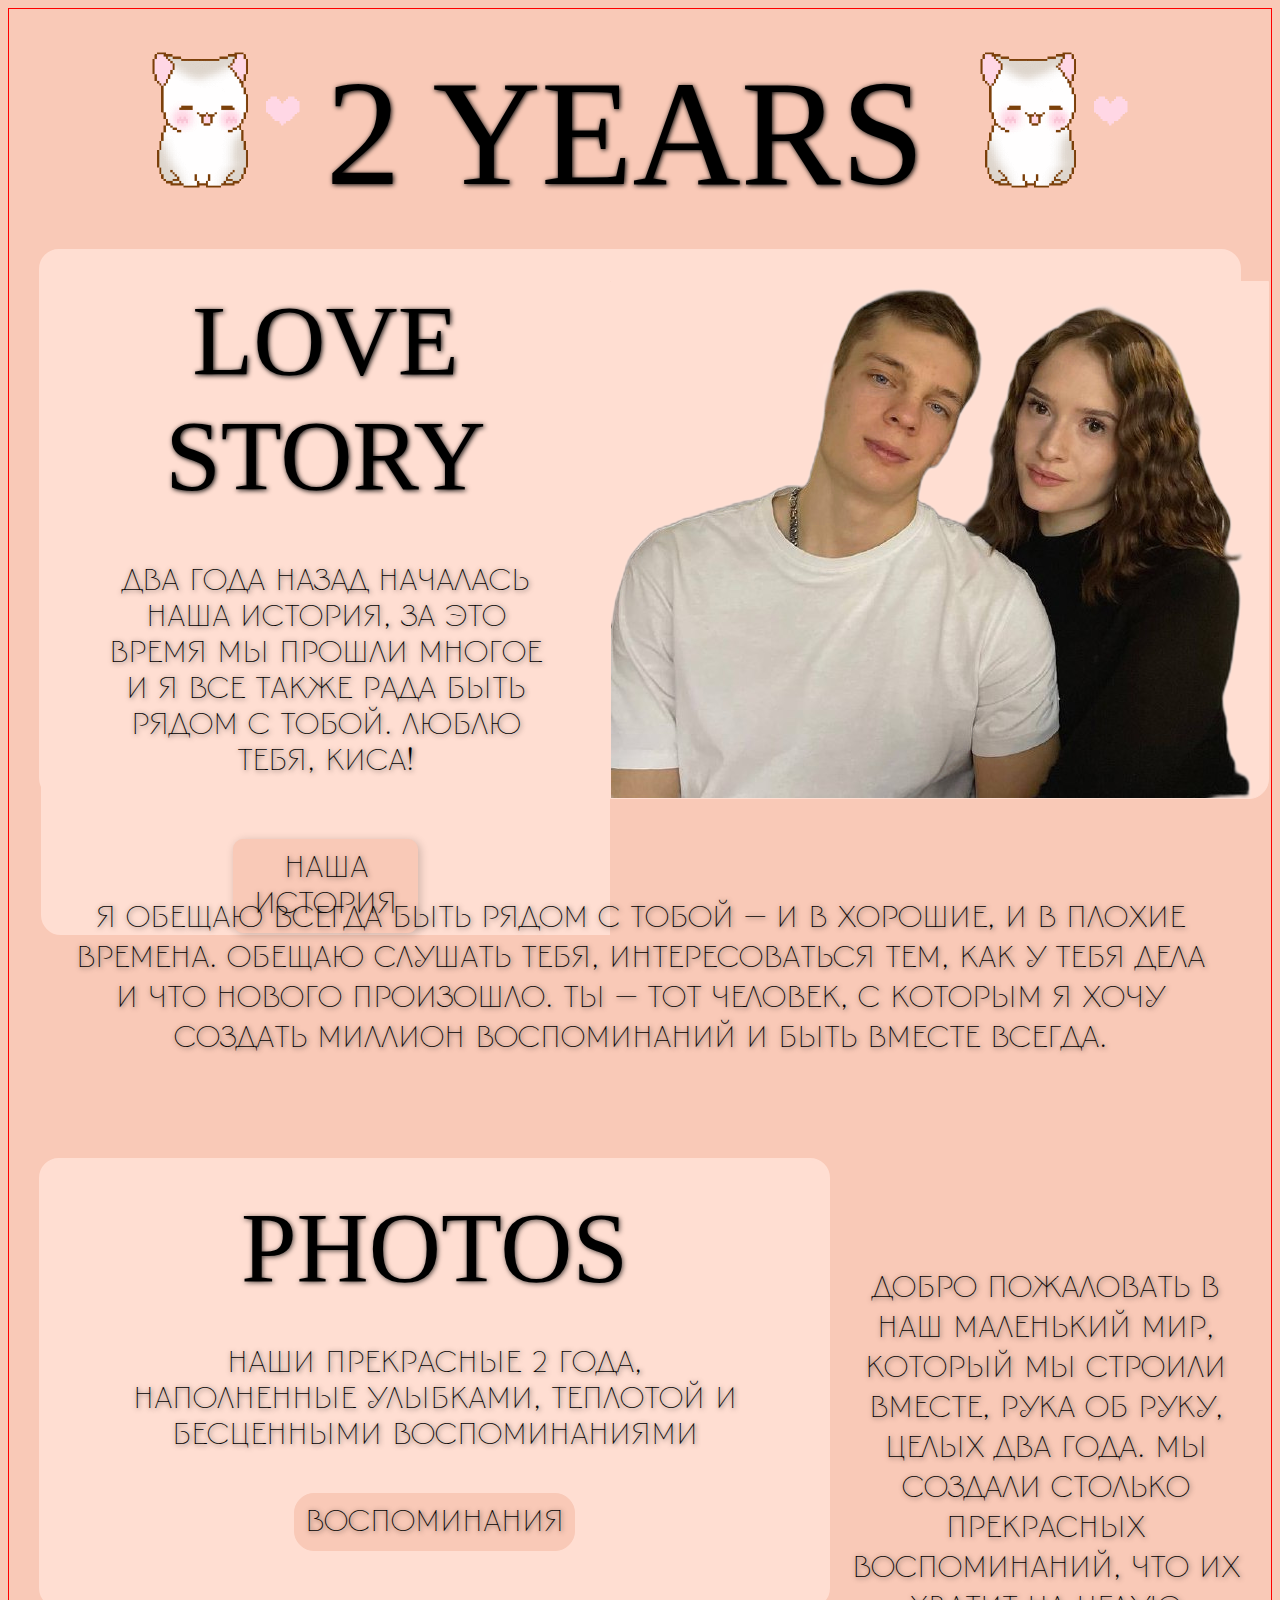
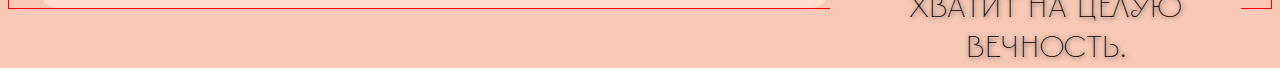
<file: index.html>
<!DOCTYPE html>
<html lang="en">
<head>
    <meta charset="UTF-8">
    <title>Document</title>
    <link rel="stylesheet" href="style.css">
</head>
<body>
    <div class="box">
        <div class="oglavlenie">
            <img src="photo/VeC.gif" width="200" height="200">
            <div>2 YEARS</div>
            <img class="twogif" src="photo/VeC.gif" width="200" height="200">
        </div>
        <div class="box2">
            <div class="kart1">
                <div class="text_kart1">
                    <div class="LS">LOVE STORY</div>
                    <div class="meet">Два года назад началась наша история, за это время мы прошли многое и я все также рада быть рядом с тобой. Люблю тебя, киса!</div>
                    <div class="story_kn">
                        <a href="story.html">Наша история</a>
                    </div>
                    
                </div>
                <div class="foto_kart1">
                    <img src="photo/osminog.png" alt="">
                </div>      
            </div>

        </div>
        <div class="box3">
            <div class="ti">
                Я обещаю всегда быть рядом с тобой — и в хорошие, и в плохие времена. Обещаю слушать тебя, интересоваться тем, как у тебя дела и что нового произошло. Ты — тот человек, с которым я хочу создать миллион воспоминаний и быть вместе всегда.
            </div>
        </div>
        <div class="box4">
            <div class="lef">
                <div class="zag4">PHOTOS</div>
                <div class="text4">Наши прекрасные 2 года, наполненные улыбками, теплотой и бесценными воспоминаниями</div>
                <a href="memorise.html" class="knopka4">ВОСПОМИНАНИЯ</a>
            </div>
            <div class="righ">
                <div class="text42">Добро пожаловать в наш маленький мир, который мы строили вместе, рука об руку, целых два года. Мы создали столько прекрасных воспоминаний, что их хватит на целую вечность.</div>
            </div>
        </div>

        


    </div>
    
</body>
</html>
</file>
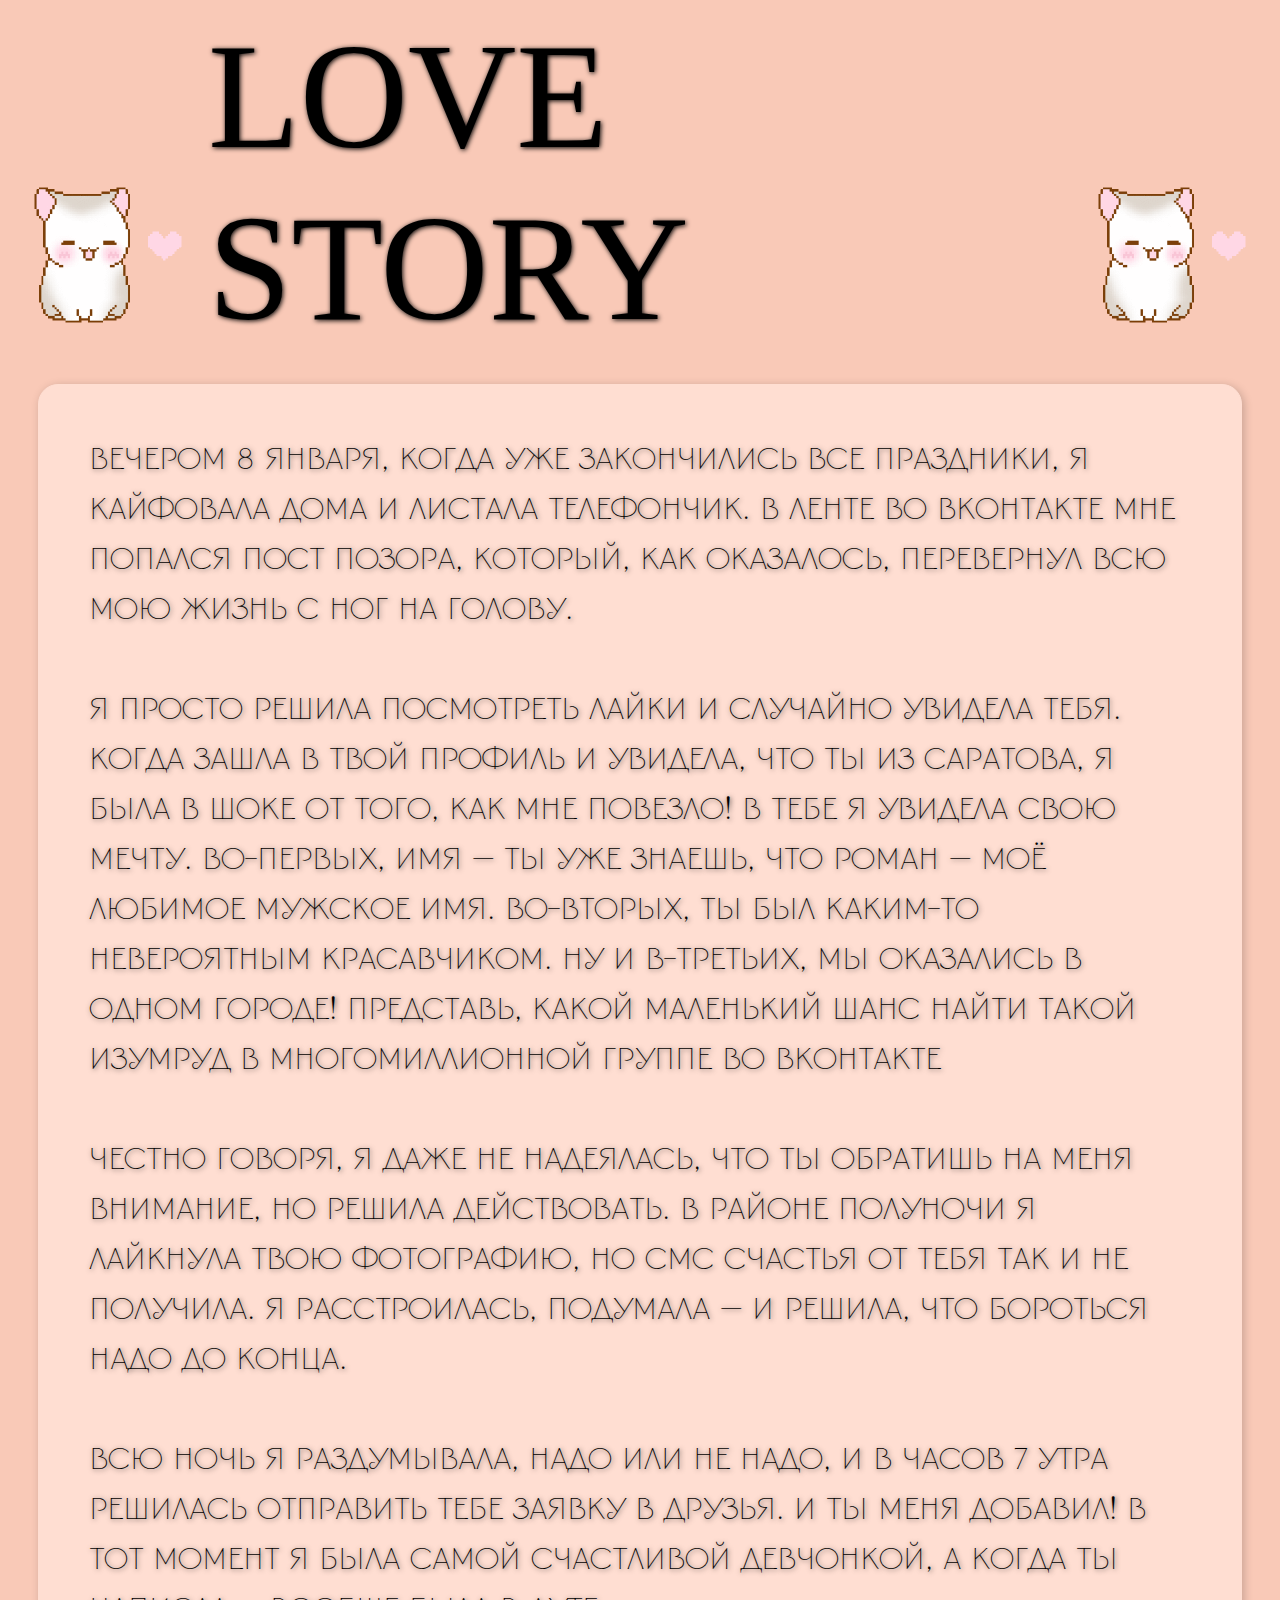
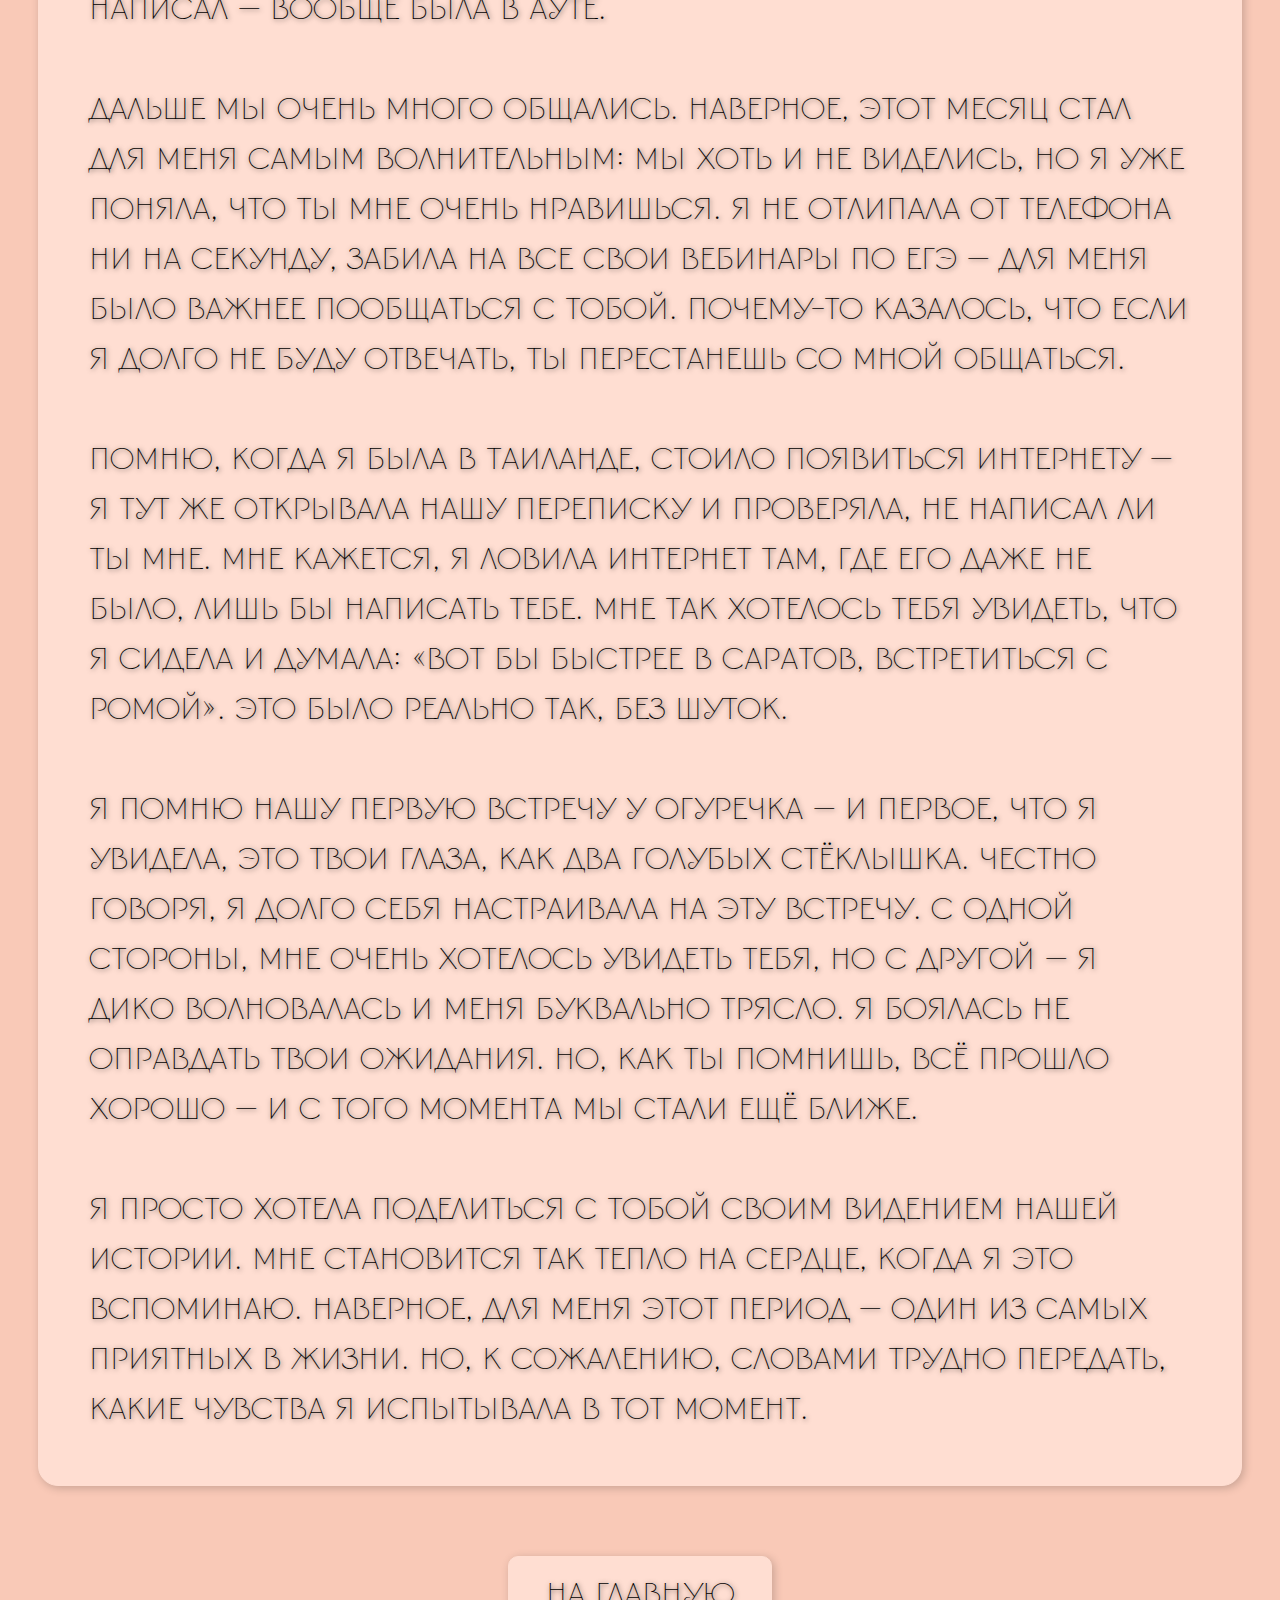
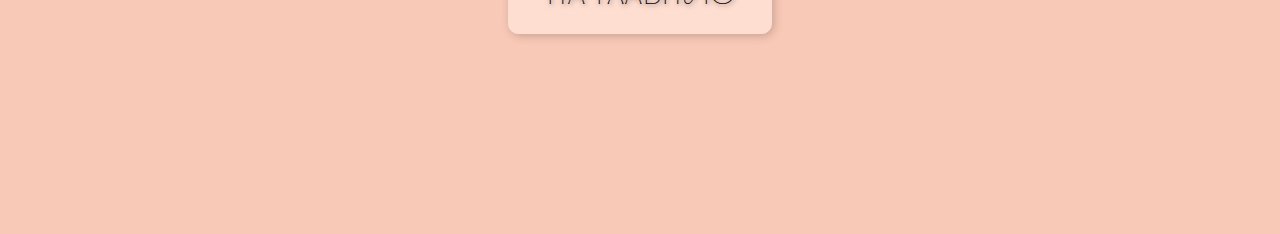
<file: story.html>
<!DOCTYPE html>
<html lang="en">
<head>
    <meta charset="UTF-8">
    <meta name="viewport" content="width=device-width, initial-scale=1.0">
    <title>Document</title>
    <link rel="stylesheet" href="style__two.css">
</head>
<body>
    <div class="box">
        <div class="bord">
            <div class="zag">
                <img src="photo/VeC.gif" width="200" height="200">
                <div>LOVE STORY</div>
                <img class="twogif" src="photo/VeC.gif" width="200" height="200">
            </div>
            <div class="text1">
                <div class="vecherom">Вечером 8 января, когда уже закончились все праздники, я кайфовала дома и листала телефончик. В ленте во ВКонтакте мне попался пост позора, который, как оказалось, перевернул всю мою жизнь с ног на голову.</div>
                <div class="isee">Я просто решила посмотреть лайки и случайно увидела тебя. Когда зашла в твой профиль и увидела, что ты из Саратова, я была в шоке от того, как мне повезло! В тебе я увидела свою мечту. Во-первых, имя — ты уже знаешь, что Роман — моё любимое мужское имя. Во-вторых, ты был каким-то невероятным красавчиком. Ну и в-третьих, мы оказались в одном городе! Представь, какой маленький шанс найти такой изумруд в многомиллионной группе во ВКонтакте</div>
                <div class="isee">Честно говоря, я даже не надеялась, что ты обратишь на меня внимание, но решила действовать. В районе полуночи я лайкнула твою фотографию, но смс счастья от тебя так и не получила. Я расстроилась, подумала — и решила, что бороться надо до конца.</div>
                <div class="isee">Всю ночь я раздумывала, надо или не надо, и в часов 7 утра решилась отправить тебе заявку в друзья. И ты меня добавил! В тот момент я была самой счастливой девчонкой, а когда ты написал — вообще была в ауте.</div>
                <div class="isee">Дальше мы очень много общались. Наверное, этот месяц стал для меня самым волнительным: мы хоть и не виделись, но я уже поняла, что ты мне очень нравишься. Я не отлипала от телефона ни на секунду, забила на все свои вебинары по ЕГЭ — для меня было важнее пообщаться с тобой. Почему-то казалось, что если я долго не буду отвечать, ты перестанешь со мной общаться.</div>
                <div class="isee">Помню, когда я была в Таиланде, стоило появиться интернету — я тут же открывала нашу переписку и проверяла, не написал ли ты мне. Мне кажется, я ловила интернет там, где его даже не было, лишь бы написать тебе. Мне так хотелось тебя увидеть, что я сидела и думала: «Вот бы быстрее в Саратов, встретиться с Ромой». Это было реально так, без шуток.</div>
                <div class="isee">Я помню нашу первую встречу у огуречка — и первое, что я увидела, это твои глаза, как два голубых стёклышка. Честно говоря, я долго себя настраивала на эту встречу. С одной стороны, мне очень хотелось увидеть тебя, но с другой — я дико волновалась и меня буквально трясло. Я боялась не оправдать твои ожидания. Но, как ты помнишь, всё прошло хорошо — и с того момента мы стали ещё ближе.</div>
                <div class="isee">Я просто хотела поделиться с тобой своим видением нашей истории. Мне становится так тепло на сердце, когда я это вспоминаю. Наверное, для меня этот период — один из самых приятных в жизни. Но, к сожалению, словами трудно передать, какие чувства я испытывала в тот момент.</div>
                
        </div>
        <div class="knopka">
            <a href="index.html">На главную</a>

        </div>
        
    </div>
    
</body>
</html>
</file>
<file: style.css>
@font-face{
    font-family: Angst;
    src: url(fonts/Angst-Thin.otf);
}
@font-face{
    font-family: Carlo;
    src: url(fonts/Carlo\ Melow.otf);
}
*{
    box-sizing: border-box;
    background-color: rgb(249, 201, 183);
    
}
.box{
    border: 1px red solid;
    
}
.oglavlenie{
    display: flex;
    justify-content: center;
    font-family: Novelist;
    font-size: 150px;
    margin: 10px 0 30px 0;
    text-shadow: 1px 1px 5px rgba(0, 0, 0, 1);
    align-items: flex-end;
}
.twogif{
    margin-left: 30px;
}
.box2{
    margin: 0 30px 0 30px;
    border: 2px  rgb(255, 222, 210) solid;
    border-radius: 20px;
    height: 549px;
    background-color: rgb(255, 222, 210); 
}
.kart1{
    margin: 30px 0 30px 0;
    display: flex;
    
}
.text_kart1{
    background-color: rgb(255, 222, 210);
    border: 2px rgb(255, 222, 210) solid;
    border-radius: 0 0 0 20px;
    text-align: center;
    
}
.LS{
    background-color: rgb(255, 222, 210);
    font-family: Novelist;
    font-size: 100px;
    text-shadow: 1px 1px 5px rgba(0, 0, 0, 1);
}
.meet{
    background-color: rgb(255, 222, 210);
    padding: 50px 60px 20px 60px;
    font-size: 30px;
    font-family: Angst;
    text-shadow: 1px 1px 5px rgba(0, 0, 0, 0.7);
}
.story_kn {
    font-family: Angst;
    font-size: 30px;
    text-shadow: 1px 1px 5px rgba(0, 0, 0, 0.7);
    border: 1px rgb(249, 201, 183) solid;
    border-radius: 10px;
    margin: 40px 190px 0 190px;
    padding: 10px 20px;
    background-color: rgb(249, 201, 183);
    box-shadow: 2px 2px 10px rgba(0, 0, 0, 0.2);
}
.story_kn a{
    background-color: rgb(249, 201, 183);
    color: black;
    text-decoration: none;
    
    
}
.story_kn a:hover{
    color: #f57b77;
}
.foto_kart1 img{
    display: block;
    background-color: rgb(255, 222, 210); 
    border: 1px rgb(255, 222, 210) solid;
    border-radius: 0 0 20px 0;
}
.box3{
    margin: 100px 60px 0 60px;
    font-size: 30px;
    font-family: Angst;
    text-shadow: 1px 1px 5px rgba(0, 0, 0, 0.7);
    text-align: center;
    line-height: 40px;
}
.box4{
    margin: 100px 30px 0 30px;
    display: flex;
    height: 450px;
}

.lef{
    display: flex;
    flex-direction: column;
    align-items: center;    
    background-color: rgb(255, 222, 210);
    text-align: center;
    border: 2px rgb(255, 222, 210) solid;
    
    padding: 0 70px 0 70px;
    border-radius: 20px;    
}
.zag4{
    padding: 30px 130px 0 130px;
    background-color: rgb(255, 222, 210);
    text-shadow: 1px 1px 5px rgba(0, 0, 0, 0.7);
    font-family: Novelist;
    font-size: 100px;
}
.text4{
    background-color: rgb(255, 222, 210);
    margin-top: 40px;
    font-size: 30px;
    font-family: Angst;
    text-shadow: 1px 1px 5px rgba(0, 0, 0, 0.7);
}
.knopka4{
    margin: 40px 90px 0 90px;
    padding: 10px 10px 10px 10px;
    border: 1px rgb(249, 201, 183) solid;
    border-radius: 20px;
    font-size: 30px;
    font-family: Angst;
    text-shadow: 1px 1px 5px rgba(0, 0, 0, 0.7);
    text-decoration: none;
    color: black; 
}

.text42 {
    text-align: center;
    padding-top: 110px;
    padding-left: 20px;
    font-size: 30px;
    font-family: Angst;
    text-shadow: 1px 1px 5px rgba(0, 0, 0, 0.7);
    line-height: 40px;  
}
.knopka4:hover{
    color: #f57b77;
}
</file>
<file: style__two.css>
@font-face{
    font-family: Angst;
    src: url(fonts/Angst-Thin.otf);
}
@font-face{
    font-family: Carlo;
    src: url(fonts/Carlo\ Melow.otf);
}
*{
    box-sizing: border-box;
    background-color: rgb(249, 201, 183); 
}
.zag{
    display: flex;
    justify-content: center;
    font-family: Novelist;
    font-size: 150px;
    margin: 10px 0 30px 0;
    text-shadow: 1px 1px 5px rgba(0, 0, 0, 1);
    align-items: flex-end;
}
.text1{
    border: 1px rgb(255, 222, 210) solid;
    border-radius: 20px;
    background-color: rgb(255, 222, 210); 
    margin: 0 30px 0 30px;
    padding-bottom: 50px;
    box-shadow: 2px 2px 10px rgba(0, 0, 0, 0.2);

}
.twogif{
    margin-left: 30px;
}
.vecherom{
    background-color: rgb(255, 222, 210); 
    margin: 30px 30px 0 30px;
    font-size: 30px;
    font-family: Angst;
    text-shadow: 1px 1px 5px rgba(0, 0, 0, 0.7);
    padding: 20px 20px 0 20px;
    line-height: 50px;
    
}
.isee{
    background-color: rgb(255, 222, 210); 
    margin: 30px 30px 0 30px;
    font-size: 30px;
    font-family: Angst;
    text-shadow: 1px 1px 5px rgba(0, 0, 0, 0.7);
    padding: 20px 20px 0 20px;
    line-height: 50px;
}
.knopka {
    margin: 70px 500px 200px 500px;
    padding: 20px 20px;
    text-align: center;
    font-family: Angst;
    font-size: 30px;
    text-shadow: 1px 1px 5px rgba(0, 0, 0, 0.7);
    border: 1px rgb(255, 222, 210) solid;
    border-radius: 10px;
    background-color: rgb(255, 222, 210); 
    box-shadow: 2px 2px 10px rgba(0, 0, 0, 0.2);
}
.knopka a{
    background-color: rgb(255, 222, 210); 
    color: black;
    text-decoration: none;    
}
.knopka a:hover{
    color: #f57b77;
}
</file>
